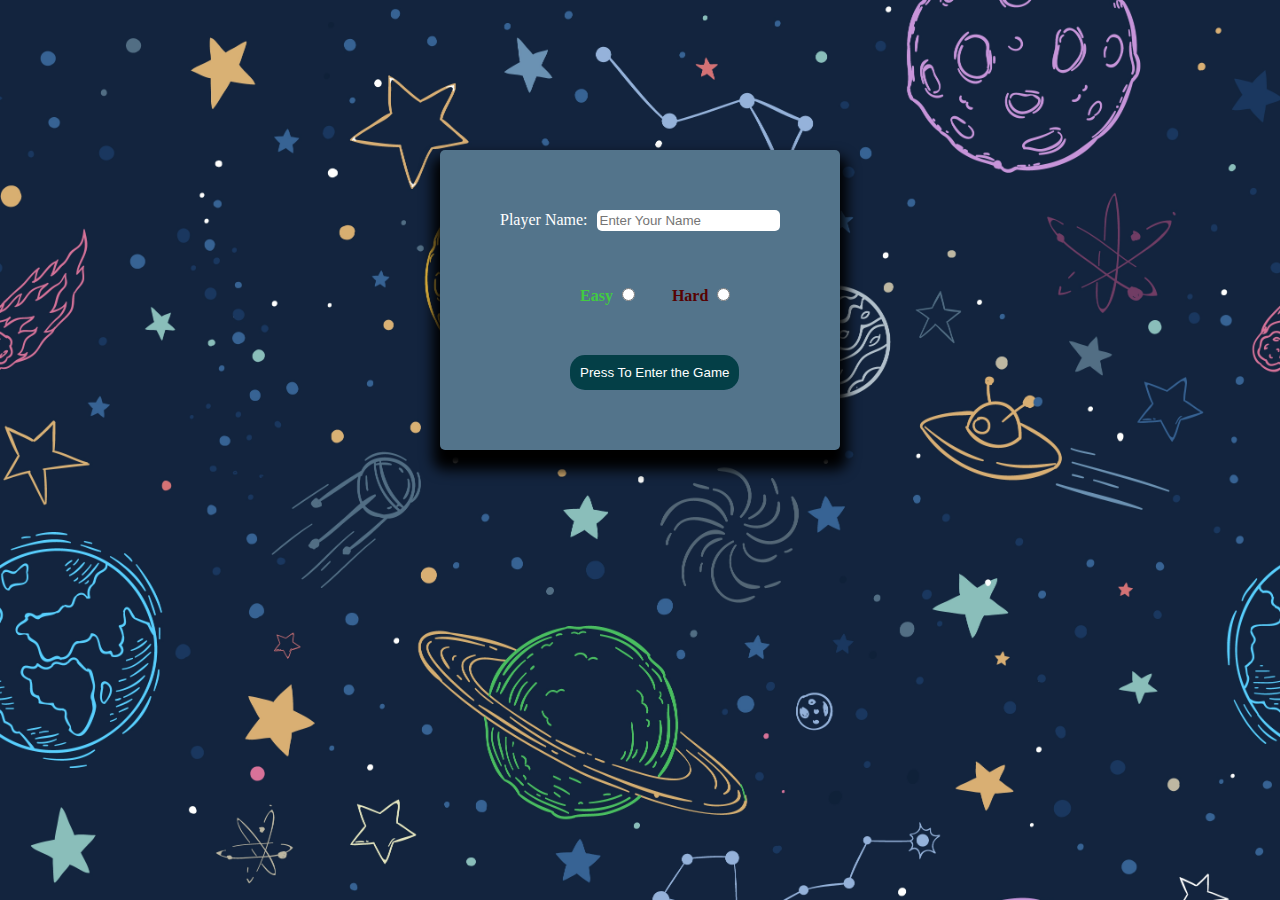
<file: index.html>
<!DOCTYPE html>
<html lang="en">
<head>
    <meta charset="UTF-8">
    <meta name="viewport" content="width=device-width, initial-scale=1.0">
    <title>Home Page</title>
    <link rel="stylesheet" href="./CSS/home.css">
</head>
<body>
    <div class="card">
        <form action="./game.html" method="get">
            <div class="input">
                <label for="uName">Player Name: </label>
                <input type="text" id="uName" placeholder="Enter Your Name" name="user" autocomplete="off" maxlength="25">
                <p>Pls Enter a  Name To Play Or Select Level</p>
            </div>
            <div class="level">
                <label for="easy">Easy</label>
                <input type="radio" name="level" value="1" id="easy">
                <label for="hard">Hard</label>
                <input type="radio" name="level" value="2" id="hard">
            </div>
            <input type="submit" value="Press To Enter the Game">
            
        </form>
        <script src="./JS/function.js"></script>
        <script src="./JS/HomePage.js" ></script>
    </div>
</body>
</html>
</file>
<file: CSS/home.css>
body{
    background-image: url(../images/19333449.jpg);
    background-size: cover;
}
.card{
    background-color: #53748b;
    width: 400px;
    height: 300px;
    margin: 150px auto;
    position: relative;
    border-radius: 5px;
    box-shadow: 0px 13px 13px 7px;
}
.input{
    position: absolute;
    top: 20%;
    left: 15%;
    color: white;
}
input[type=text]{
    border: none;
    outline: none;
    padding: 3px;
    margin-left: 5px;
    border-radius: 5px;
    
}
p{
    position: relative;
    left: 10px;
    color: red;
    visibility: hidden;
    font-weight: bold;
}
.level{
    position: absolute;
    top: 45%;
    left: 35%;
    font-weight: bold;
}
.level label[for="hard"]{
    margin-left: 30px;
    color:rgb(87, 2, 2);
}
.level label[for="easy"]{
    color: rgb(65, 204, 65);
}
input[type=submit]{
    position: absolute;
    bottom: 20%;
    left: 130px;
    background-color: rgb(4, 63, 71);
    padding: 10px;
    border: none;
    outline: none;
    border-radius: 15px;
    color: white;
    cursor: pointer;
}
</file>
